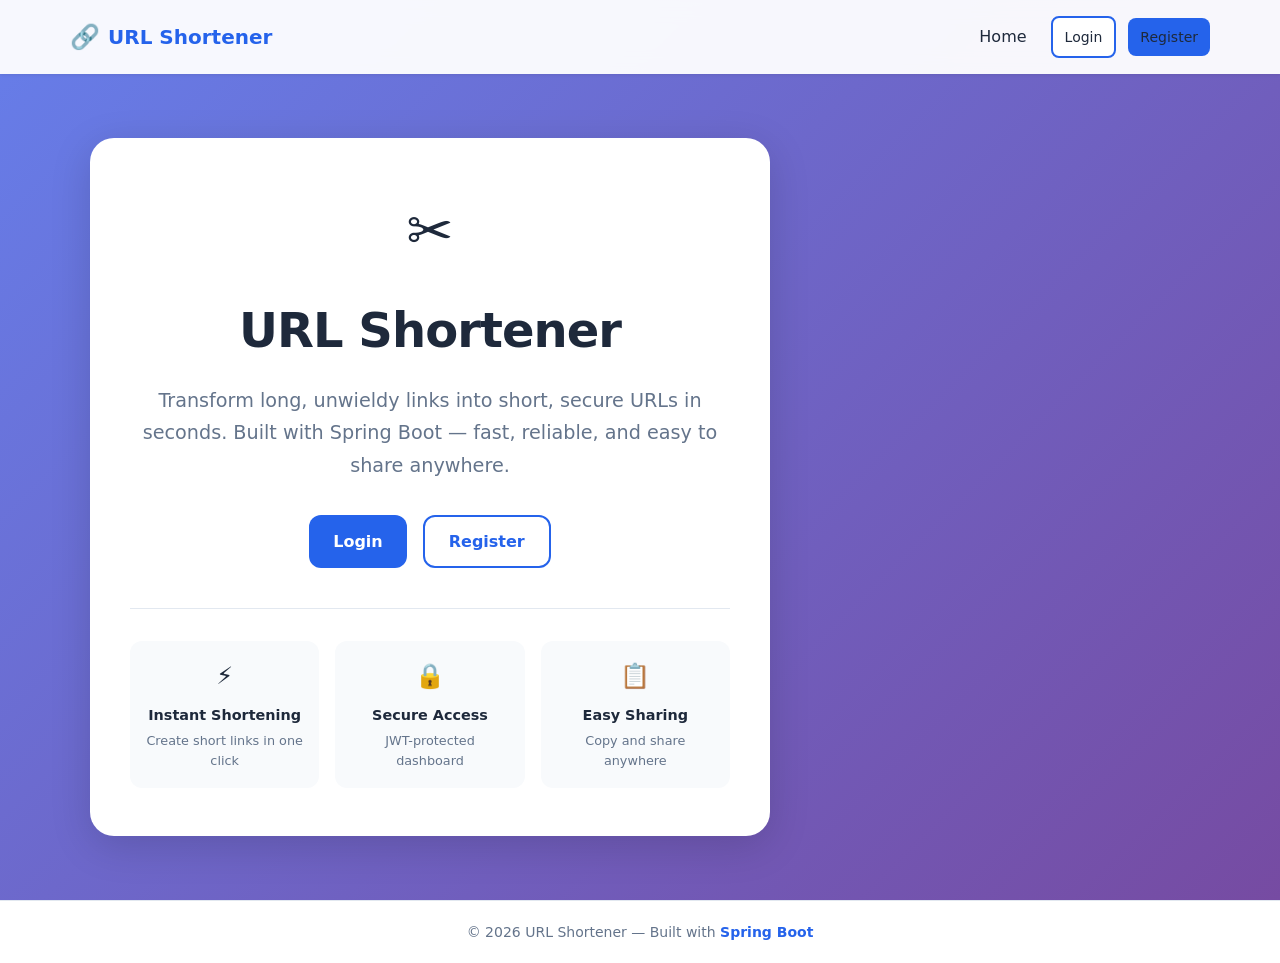
<file: frontend/index.html>
<!DOCTYPE html>
<html lang="en">
  <head>
    <meta charset="UTF-8" />
    <meta name="viewport" content="width=device-width, initial-scale=1.0" />
    <meta
      name="description"
      content="URL Shortener — Transform long links into short, shareable URLs powered by Spring Boot."
    />
    <title>URL Shortener | Home</title>
    <link rel="stylesheet" href="css/style.css" />
  </head>
  <body>
    <div class="page-wrapper">
      <!-- Navigation -->
      <header class="navbar">
        <div class="container navbar__inner">
          <a href="index.html" class="navbar__brand">
            <span class="navbar__brand-icon" aria-hidden="true">🔗</span>
            URL Shortener
          </a>

          <button
            class="nav-toggle"
            id="navToggle"
            aria-label="Toggle navigation menu"
            aria-expanded="false"
          >
            <span class="nav-toggle__bar"></span>
            <span class="nav-toggle__bar"></span>
            <span class="nav-toggle__bar"></span>
          </button>

          <ul class="navbar__links" id="navLinks">
            <li><a href="index.html">Home</a></li>
            <li><a href="login.html" class="btn btn--secondary btn--sm">Login</a></li>
            <li><a href="register.html" class="btn btn--primary btn--sm">Register</a></li>
          </ul>
        </div>
      </header>

      <!-- Hero -->
      <main class="hero">
        <div class="container">
          <article class="hero__card">
            <div class="hero__icon" aria-hidden="true">✂️</div>
            <h1 class="hero__title">URL Shortener</h1>
            <p class="hero__subtitle">
              Transform long, unwieldy links into short, secure URLs in seconds.
              Built with Spring Boot — fast, reliable, and easy to share anywhere.
            </p>

            <div class="hero__actions">
              <a href="login.html" class="btn btn--primary">Login</a>
              <a href="register.html" class="btn btn--secondary">Register</a>
            </div>

            <div class="hero__features">
              <div class="hero__feature">
                <div class="hero__feature-icon" aria-hidden="true">⚡</div>
                <p class="hero__feature-title">Instant Shortening</p>
                <p class="hero__feature-text">Create short links in one click</p>
              </div>
              <div class="hero__feature">
                <div class="hero__feature-icon" aria-hidden="true">🔒</div>
                <p class="hero__feature-title">Secure Access</p>
                <p class="hero__feature-text">JWT-protected dashboard</p>
              </div>
              <div class="hero__feature">
                <div class="hero__feature-icon" aria-hidden="true">📋</div>
                <p class="hero__feature-title">Easy Sharing</p>
                <p class="hero__feature-text">Copy and share anywhere</p>
              </div>
            </div>
          </article>
        </div>
      </main>

      <!-- Footer -->
      <footer class="footer">
        <div class="container">
          <p>
            &copy; 2026 URL Shortener &mdash; Built with
            <a href="#">Spring Boot</a>
          </p>
        </div>
      </footer>
    </div>

    <script>
      /* Responsive nav toggle */
      const navToggle = document.getElementById("navToggle");
      const navLinks = document.getElementById("navLinks");

      navToggle.addEventListener("click", () => {
        const isOpen = navLinks.classList.toggle("active");
        navToggle.setAttribute("aria-expanded", String(isOpen));
      });
    </script>
  </body>
</html>
</file>
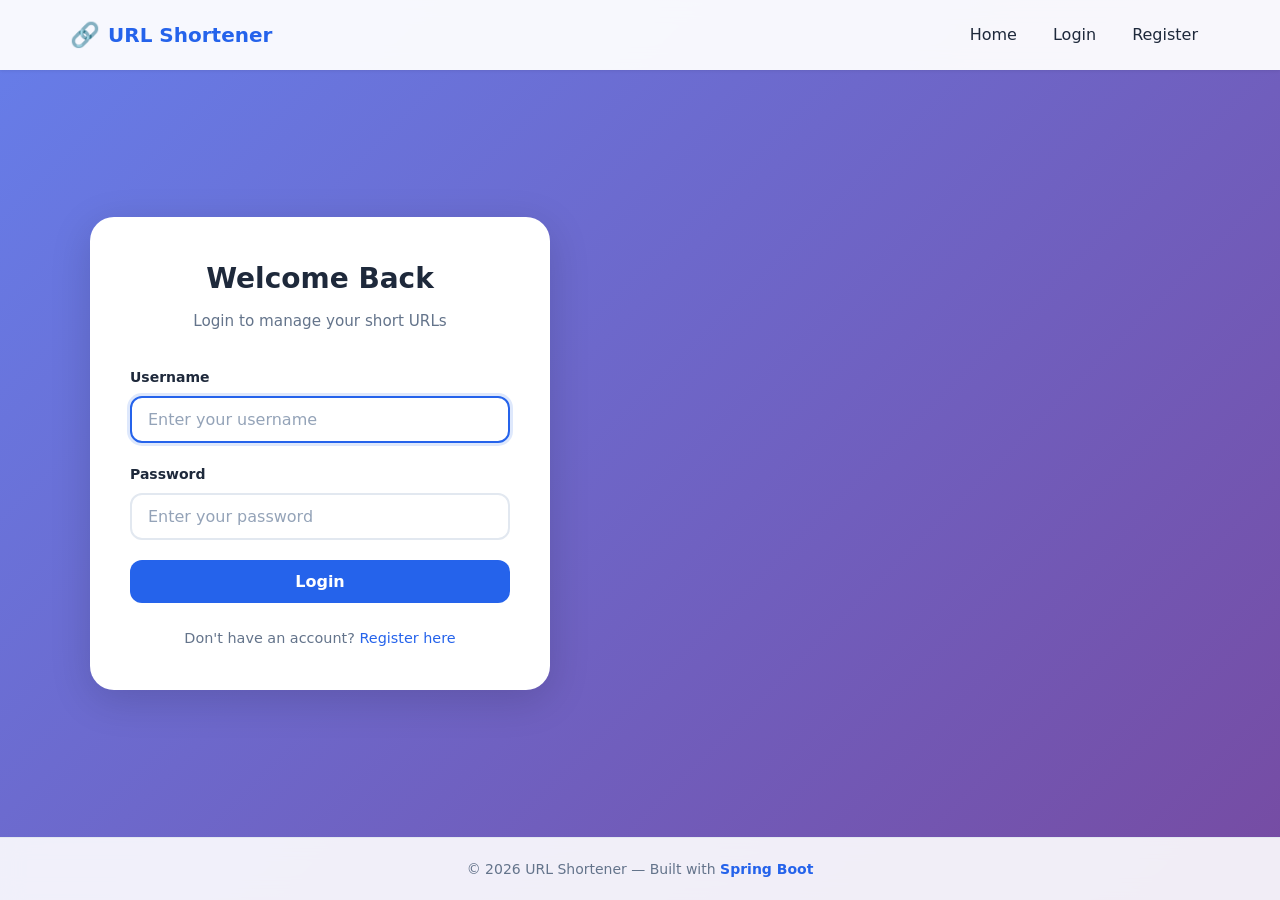
<file: frontend/dashboard.html>
<!DOCTYPE html>
<html lang="en">
  <head>
    <meta charset="UTF-8" />
    <meta name="viewport" content="width=device-width, initial-scale=1.0" />
    <meta name="description" content="URL Shortener dashboard — create and manage short links." />
    <title>Dashboard | URL Shortener</title>
    <link rel="stylesheet" href="css/style.css" />
  </head>
  <body>
    <div class="page-wrapper">
      <!-- Navigation -->
      <header class="navbar">
        <div class="container navbar__inner">
          <a href="dashboard.html" class="navbar__brand">
            <span class="navbar__brand-icon" aria-hidden="true">🔗</span>
            URL Shortener
          </a>

          <button
            class="nav-toggle"
            id="navToggle"
            aria-label="Toggle navigation menu"
            aria-expanded="false"
          >
            <span class="nav-toggle__bar"></span>
            <span class="nav-toggle__bar"></span>
            <span class="nav-toggle__bar"></span>
          </button>

          <ul class="navbar__links" id="navLinks">
            <li><a href="dashboard.html">Dashboard</a></li>
            <li>
              <button id="logoutBtn" class="btn btn--outline btn--sm">Logout</button>
            </li>
          </ul>
        </div>
      </header>

      <!-- Dashboard -->
      <main class="dashboard-section">
        <div class="container">
          <article class="card card--wide">
            <header class="dashboard-header">
              <h1 class="dashboard-header__title">
                Welcome, <span id="welcomeUser">User</span>!
              </h1>
            </header>

            <div id="messageBox" class="message" role="alert" aria-live="polite"></div>

            <!-- URL Shortening Form -->
            <form id="shortenForm" class="url-form" novalidate>
              <div class="form-group">
                <label for="originalUrl" class="form-label">Enter Long URL</label>
                <div class="url-form__row">
                  <input
                    type="url"
                    id="originalUrl"
                    name="originalUrl"
                    class="form-input"
                    placeholder="https://example.com/very/long/url"
                    required
                  />
                  <button type="submit" id="shortenBtn" class="btn btn--primary">
                    Shorten URL
                  </button>
                </div>
              </div>
            </form>

            <!-- Result Display -->
            <section id="resultBox" class="result-box" aria-live="polite">
              <h2 class="result-box__title">Your Shortened URL</h2>

              <div class="result-item">
                <p class="result-item__label">Original URL</p>
                <p id="originalUrlResult" class="result-item__value"></p>
              </div>

              <div class="result-item">
                <p class="result-item__label">Short URL</p>
                <p id="shortUrlResult" class="result-item__value result-item__value--short"></p>
              </div>

              <div class="result-actions">
                <button type="button" id="copyBtn" class="btn btn--success btn--sm">
                  Copy Short URL
                </button>
                <span id="copyFeedback" class="copy-feedback">Copied to clipboard!</span>
              </div>
            </section>
          </article>
        </div>
      </main>

      <!-- Footer -->
      <footer class="footer">
        <div class="container">
          <p>
            &copy; 2026 URL Shortener &mdash; Built with
            <a href="#">Spring Boot</a>
          </p>
        </div>
      </footer>
    </div>

    <script src="js/api.js"></script>
    <script src="js/dashboard.js"></script>
    <script>
      const navToggle = document.getElementById("navToggle");
      const navLinks = document.getElementById("navLinks");
      navToggle.addEventListener("click", () => {
        navLinks.classList.toggle("active");
      });
    </script>
  </body>
</html>
</file>
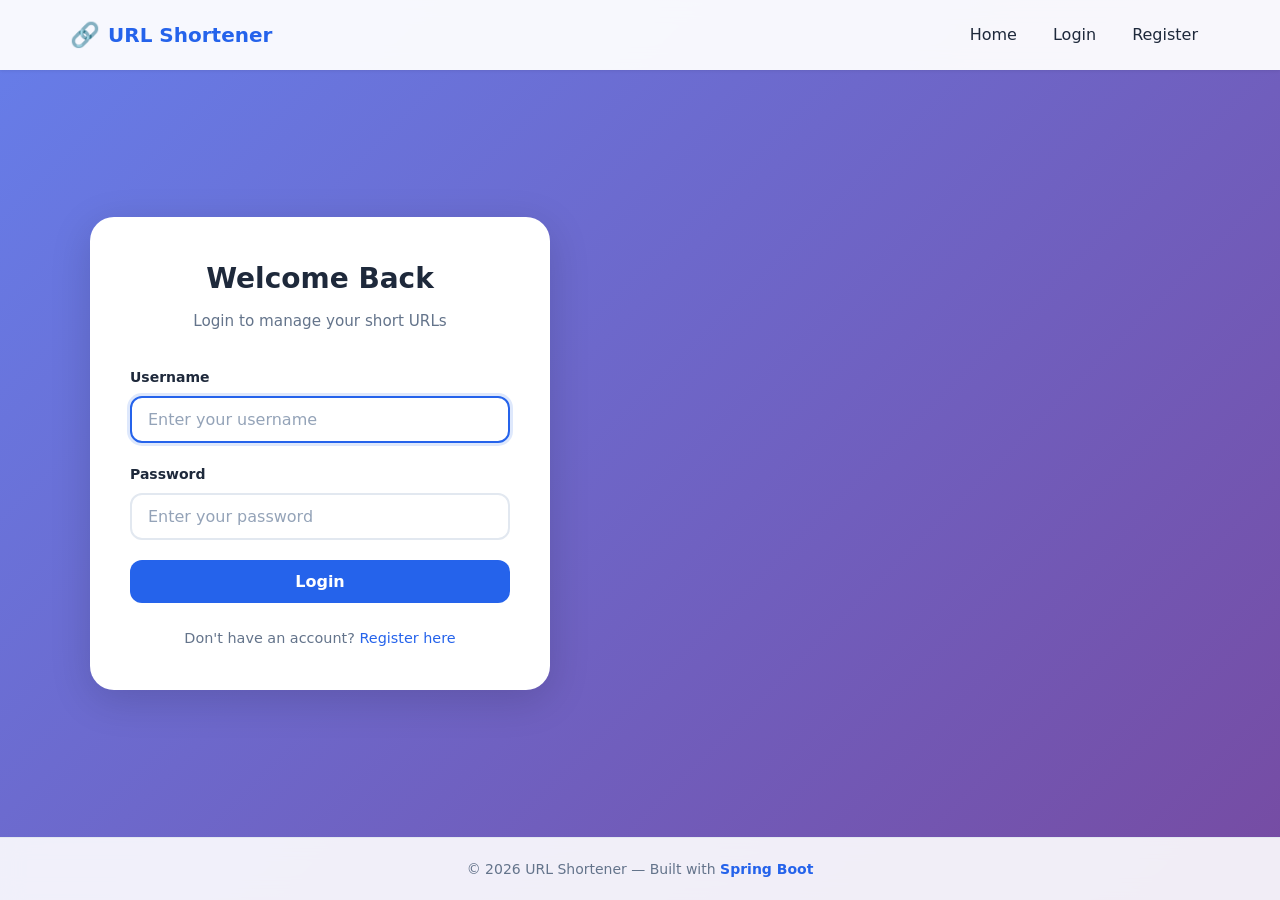
<file: frontend/login.html>
<!DOCTYPE html>
<html lang="en">
  <head>
    <meta charset="UTF-8" />
    <meta name="viewport" content="width=device-width, initial-scale=1.0" />
    <meta name="description" content="Login to your URL Shortener account." />
    <title>Login | URL Shortener</title>
    <link rel="stylesheet" href="css/style.css" />
  </head>
  <body>
    <div class="page-wrapper">
      <!-- Navigation -->
      <header class="navbar">
        <div class="container navbar__inner">
          <a href="index.html" class="navbar__brand">
            <span class="navbar__brand-icon" aria-hidden="true">🔗</span>
            URL Shortener
          </a>

          <button
            class="nav-toggle"
            id="navToggle"
            aria-label="Toggle navigation menu"
            aria-expanded="false"
          >
            <span class="nav-toggle__bar"></span>
            <span class="nav-toggle__bar"></span>
            <span class="nav-toggle__bar"></span>
          </button>

          <ul class="navbar__links" id="navLinks">
            <li><a href="index.html">Home</a></li>
            <li><a href="login.html">Login</a></li>
            <li><a href="register.html">Register</a></li>
          </ul>
        </div>
      </header>

      <!-- Login Form -->
      <main class="auth-section">
        <div class="container">
          <article class="card">
            <header class="card__header">
              <h1 class="card__title">Welcome Back</h1>
              <p class="card__subtitle">Login to manage your short URLs</p>
            </header>

            <div id="messageBox" class="message" role="alert" aria-live="polite"></div>

            <form id="loginForm" novalidate>
              <div class="form-group">
                <label for="username" class="form-label">Username</label>
                <input
                  type="text"
                  id="username"
                  name="username"
                  class="form-input"
                  placeholder="Enter your username"
                  autocomplete="username"
                  required
                />
              </div>

              <div class="form-group">
                <label for="password" class="form-label">Password</label>
                <input
                  type="password"
                  id="password"
                  name="password"
                  class="form-input"
                  placeholder="Enter your password"
                  autocomplete="current-password"
                  required
                />
              </div>

              <button type="submit" id="loginBtn" class="btn btn--primary btn--block">
                Login
              </button>
            </form>

            <p class="form-footer">
              Don't have an account?
              <a href="register.html">Register here</a>
            </p>
          </article>
        </div>
      </main>

      <!-- Footer -->
      <footer class="footer">
        <div class="container">
          <p>
            &copy; 2026 URL Shortener &mdash; Built with
            <a href="#">Spring Boot</a>
          </p>
        </div>
      </footer>
    </div>

    <script src="js/api.js"></script>
    <script src="js/login.js"></script>
    <script>
      const navToggle = document.getElementById("navToggle");
      const navLinks = document.getElementById("navLinks");
      navToggle.addEventListener("click", () => {
        navLinks.classList.toggle("active");
      });
    </script>
  </body>
</html>
</file>
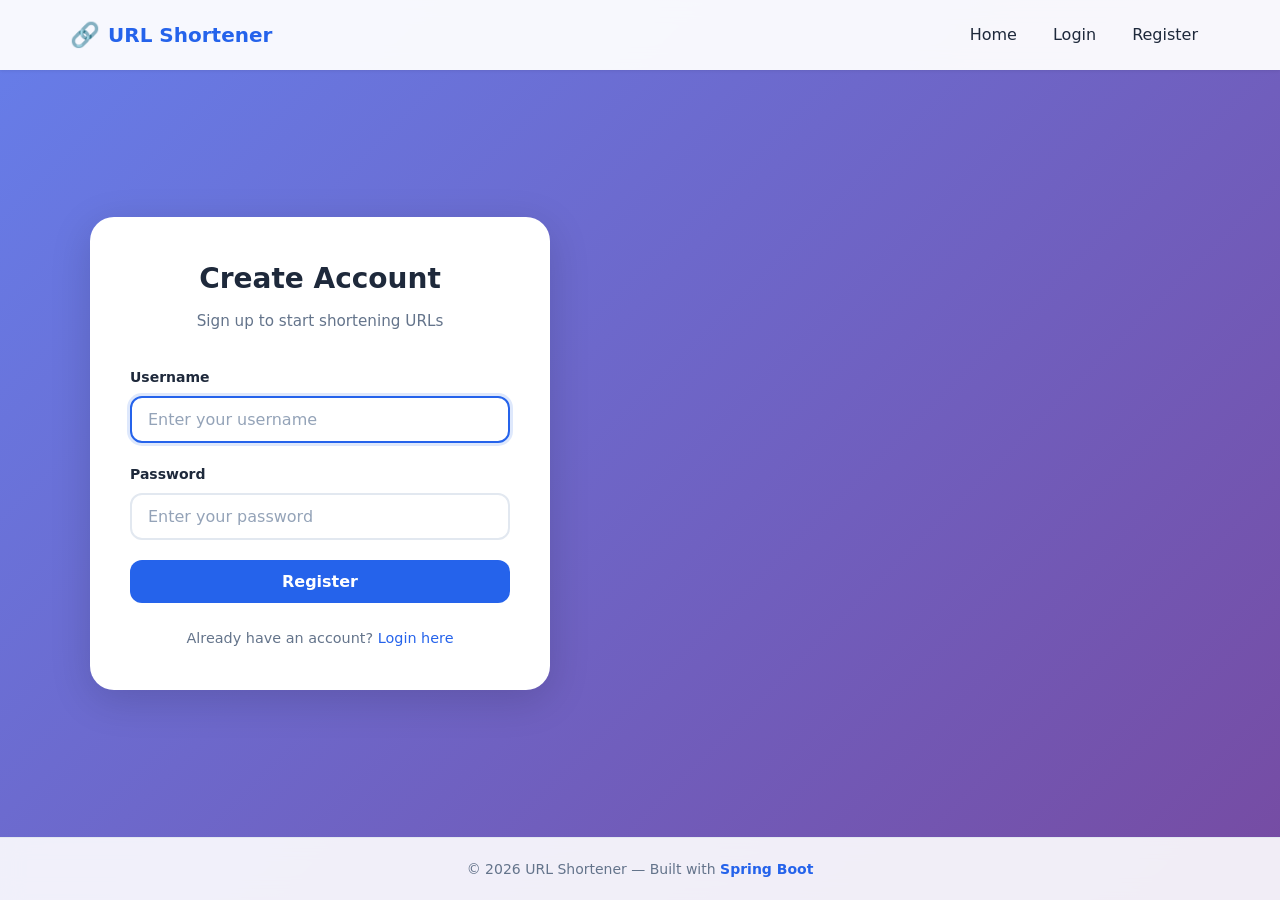
<file: frontend/register.html>
<!DOCTYPE html>
<html lang="en">
  <head>
    <meta charset="UTF-8" />
    <meta name="viewport" content="width=device-width, initial-scale=1.0" />
    <meta name="description" content="Create a new URL Shortener account." />
    <title>Register | URL Shortener</title>
    <link rel="stylesheet" href="css/style.css" />
  </head>
  <body>
    <div class="page-wrapper">
      <!-- Navigation -->
      <header class="navbar">
        <div class="container navbar__inner">
          <a href="index.html" class="navbar__brand">
            <span class="navbar__brand-icon" aria-hidden="true">🔗</span>
            URL Shortener
          </a>

          <button
            class="nav-toggle"
            id="navToggle"
            aria-label="Toggle navigation menu"
            aria-expanded="false"
          >
            <span class="nav-toggle__bar"></span>
            <span class="nav-toggle__bar"></span>
            <span class="nav-toggle__bar"></span>
          </button>

          <ul class="navbar__links" id="navLinks">
            <li><a href="index.html">Home</a></li>
            <li><a href="login.html">Login</a></li>
            <li><a href="register.html">Register</a></li>
          </ul>
        </div>
      </header>

      <!-- Register Form -->
      <main class="auth-section">
        <div class="container">
          <article class="card">
            <header class="card__header">
              <h1 class="card__title">Create Account</h1>
              <p class="card__subtitle">Sign up to start shortening URLs</p>
            </header>

            <div id="messageBox" class="message" role="alert" aria-live="polite"></div>

            <form id="registerForm" novalidate>
              <div class="form-group">
                <label for="username" class="form-label">Username</label>
                <input
                  type="text"
                  id="username"
                  name="username"
                  class="form-input"
                  placeholder="Enter your username"
                  autocomplete="username"
                  required
                />
              </div>

              <div class="form-group">
                <label for="password" class="form-label">Password</label>
                <input
                  type="password"
                  id="password"
                  name="password"
                  class="form-input"
                  placeholder="Enter your password"
                  autocomplete="new-password"
                  required
                />
              </div>

              <button type="submit" id="registerBtn" class="btn btn--primary btn--block">
                Register
              </button>
            </form>

            <p class="form-footer">
              Already have an account?
              <a href="login.html">Login here</a>
            </p>
          </article>
        </div>
      </main>

      <!-- Footer -->
      <footer class="footer">
        <div class="container">
          <p>
            &copy; 2026 URL Shortener &mdash; Built with
            <a href="#">Spring Boot</a>
          </p>
        </div>
      </footer>
    </div>

    <script src="js/api.js"></script>
    <script src="js/register.js"></script>
    <script>
      const navToggle = document.getElementById("navToggle");
      const navLinks = document.getElementById("navLinks");
      navToggle.addEventListener("click", () => {
        navLinks.classList.toggle("active");
      });
    </script>
  </body>
</html>
</file>
<file: frontend/css/style.css>
/* ============================================================
   URL Shortener — Global Styles
   Modern, responsive UI with blue primary theme
   ============================================================ */

/* ── CSS Variables ─────────────────────────────────────────── */
:root {
  --color-primary: #2563eb;
  --color-primary-dark: #1d4ed8;
  --color-primary-light: #3b82f6;
  --color-success: #059669;
  --color-success-bg: #ecfdf5;
  --color-error: #dc2626;
  --color-error-bg: #fef2f2;
  --color-info-bg: #eff6ff;
  --color-text: #1e293b;
  --color-text-muted: #64748b;
  --color-white: #ffffff;
  --color-border: #e2e8f0;
  --color-bg-start: #667eea;
  --color-bg-end: #764ba2;
  --shadow-sm: 0 1px 3px rgba(0, 0, 0, 0.08);
  --shadow-md: 0 4px 20px rgba(0, 0, 0, 0.1);
  --shadow-lg: 0 10px 40px rgba(0, 0, 0, 0.15);
  --radius-sm: 8px;
  --radius-md: 12px;
  --radius-lg: 16px;
  --radius-xl: 24px;
  --font-sans: "Segoe UI", system-ui, -apple-system, Roboto, sans-serif;
  --transition: 0.25s ease;
}

/* ── Reset & Base ──────────────────────────────────────────── */
*,
*::before,
*::after {
  box-sizing: border-box;
  margin: 0;
  padding: 0;
}

html {
  scroll-behavior: smooth;
}

body {
  font-family: var(--font-sans);
  font-size: 16px;
  line-height: 1.6;
  color: var(--color-text);
  min-height: 100vh;
  display: flex;
  flex-direction: column;
  background: linear-gradient(135deg, var(--color-bg-start) 0%, var(--color-bg-end) 100%);
  background-attachment: fixed;
}

img {
  max-width: 100%;
  display: block;
}

a {
  color: var(--color-primary);
  text-decoration: none;
  transition: color var(--transition);
}

a:hover {
  color: var(--color-primary-dark);
}

/* ── Layout ────────────────────────────────────────────────── */
.page-wrapper {
  flex: 1;
  display: flex;
  flex-direction: column;
}

.container {
  width: 100%;
  max-width: 1140px;
  margin: 0 auto;
  padding: 0 1.25rem;
}

/* ── Navigation ────────────────────────────────────────────── */
.navbar {
  background: rgba(255, 255, 255, 0.95);
  backdrop-filter: blur(10px);
  box-shadow: var(--shadow-sm);
  position: sticky;
  top: 0;
  z-index: 100;
}

.navbar__inner {
  display: flex;
  align-items: center;
  justify-content: space-between;
  padding: 1rem 0;
  gap: 1rem;
}

.navbar__brand {
  display: flex;
  align-items: center;
  gap: 0.5rem;
  font-size: 1.25rem;
  font-weight: 700;
  color: var(--color-primary);
}

.navbar__brand-icon {
  font-size: 1.5rem;
}

.navbar__links {
  display: flex;
  align-items: center;
  gap: 0.75rem;
  list-style: none;
}

.navbar__links a {
  font-weight: 500;
  color: var(--color-text);
  padding: 0.5rem 0.75rem;
  border-radius: var(--radius-sm);
  transition: background var(--transition), color var(--transition);
}

.navbar__links a:hover {
  background: var(--color-info-bg);
  color: var(--color-primary);
}

/* Mobile nav toggle */
.nav-toggle {
  display: none;
  background: none;
  border: none;
  cursor: pointer;
  padding: 0.5rem;
  color: var(--color-text);
}

.nav-toggle__bar {
  display: block;
  width: 24px;
  height: 2px;
  background: var(--color-text);
  margin: 5px 0;
  border-radius: 2px;
  transition: var(--transition);
}

@media (max-width: 640px) {
  .nav-toggle {
    display: block;
  }

  .navbar__links {
    display: none;
    position: absolute;
    top: 100%;
    left: 0;
    right: 0;
    flex-direction: column;
    background: var(--color-white);
    padding: 1rem;
    box-shadow: var(--shadow-md);
    border-top: 1px solid var(--color-border);
  }

  .navbar__links.active {
    display: flex;
  }

  .navbar__links li {
    width: 100%;
  }

  .navbar__links a,
  .navbar__links .btn {
    display: block;
    width: 100%;
    text-align: center;
  }

  .navbar {
    position: relative;
  }
}

/* ── Hero Section ──────────────────────────────────────────── */
.hero {
  flex: 1;
  display: flex;
  align-items: center;
  justify-content: center;
  padding: 4rem 0;
  text-align: center;
}

.hero__card {
  background: var(--color-white);
  border-radius: var(--radius-xl);
  box-shadow: var(--shadow-lg);
  padding: 3rem 2.5rem;
  max-width: 680px;
  width: 100%;
  animation: fadeInUp 0.6s ease;
}

.hero__icon {
  font-size: 3.5rem;
  margin-bottom: 1rem;
}

.hero__title {
  font-size: clamp(2rem, 5vw, 3rem);
  font-weight: 800;
  color: var(--color-text);
  margin-bottom: 1rem;
  letter-spacing: -0.02em;
}

.hero__subtitle {
  font-size: clamp(1rem, 2.5vw, 1.2rem);
  color: var(--color-text-muted);
  margin-bottom: 2rem;
  line-height: 1.7;
}

.hero__actions {
  display: flex;
  gap: 1rem;
  justify-content: center;
  flex-wrap: wrap;
}

.hero__features {
  display: grid;
  grid-template-columns: repeat(auto-fit, minmax(160px, 1fr));
  gap: 1rem;
  margin-top: 2.5rem;
  padding-top: 2rem;
  border-top: 1px solid var(--color-border);
}

.hero__feature {
  padding: 1rem;
  border-radius: var(--radius-md);
  background: #f8fafc;
}

.hero__feature-icon {
  font-size: 1.5rem;
  margin-bottom: 0.5rem;
}

.hero__feature-title {
  font-weight: 600;
  font-size: 0.9rem;
  color: var(--color-text);
}

.hero__feature-text {
  font-size: 0.8rem;
  color: var(--color-text-muted);
  margin-top: 0.25rem;
}

/* ── Cards & Forms ─────────────────────────────────────────── */
.auth-section,
.dashboard-section {
  flex: 1;
  display: flex;
  align-items: center;
  justify-content: center;
  padding: 3rem 0;
}

.card {
  background: var(--color-white);
  border-radius: var(--radius-xl);
  box-shadow: var(--shadow-lg);
  padding: 2.5rem;
  width: 100%;
  max-width: 460px;
  animation: fadeInUp 0.5s ease;
}

.card--wide {
  max-width: 640px;
}

.card__header {
  text-align: center;
  margin-bottom: 2rem;
}

.card__title {
  font-size: 1.75rem;
  font-weight: 700;
  color: var(--color-text);
  margin-bottom: 0.5rem;
}

.card__subtitle {
  color: var(--color-text-muted);
  font-size: 0.95rem;
}

/* ── Form Elements ─────────────────────────────────────────── */
.form-group {
  margin-bottom: 1.25rem;
}

.form-label {
  display: block;
  font-weight: 600;
  font-size: 0.875rem;
  color: var(--color-text);
  margin-bottom: 0.5rem;
}

.form-input {
  width: 100%;
  padding: 0.75rem 1rem;
  font-size: 1rem;
  font-family: inherit;
  border: 2px solid var(--color-border);
  border-radius: var(--radius-md);
  background: var(--color-white);
  color: var(--color-text);
  transition: border-color var(--transition), box-shadow var(--transition);
}

.form-input:focus {
  outline: none;
  border-color: var(--color-primary);
  box-shadow: 0 0 0 3px rgba(37, 99, 235, 0.15);
}

.form-input::placeholder {
  color: #94a3b8;
}

.form-footer {
  text-align: center;
  margin-top: 1.5rem;
  font-size: 0.9rem;
  color: var(--color-text-muted);
}

/* ── Buttons ───────────────────────────────────────────────── */
.btn {
  display: inline-flex;
  align-items: center;
  justify-content: center;
  gap: 0.5rem;
  padding: 0.75rem 1.5rem;
  font-size: 1rem;
  font-weight: 600;
  font-family: inherit;
  border: none;
  border-radius: var(--radius-md);
  cursor: pointer;
  transition: background var(--transition), transform var(--transition),
    box-shadow var(--transition), opacity var(--transition);
  text-decoration: none;
}

.btn:hover {
  transform: translateY(-2px);
  box-shadow: var(--shadow-md);
}

.btn:active {
  transform: translateY(0);
}

.btn:disabled {
  opacity: 0.65;
  cursor: not-allowed;
  transform: none;
  box-shadow: none;
}

.btn--primary {
  background: var(--color-primary);
  color: var(--color-white);
}

.btn--primary:hover:not(:disabled) {
  background: var(--color-primary-dark);
  color: var(--color-white);
}

.btn--secondary {
  background: var(--color-white);
  color: var(--color-primary);
  border: 2px solid var(--color-primary);
}

.btn--secondary:hover:not(:disabled) {
  background: var(--color-info-bg);
  color: var(--color-primary-dark);
}

.btn--outline {
  background: transparent;
  color: var(--color-text-muted);
  border: 2px solid var(--color-border);
}

.btn--outline:hover:not(:disabled) {
  border-color: var(--color-primary);
  color: var(--color-primary);
  background: var(--color-info-bg);
}

.btn--success {
  background: var(--color-success);
  color: var(--color-white);
}

.btn--success:hover:not(:disabled) {
  background: #047857;
  color: var(--color-white);
}

.btn--block {
  width: 100%;
}

.btn--sm {
  padding: 0.5rem 1rem;
  font-size: 0.875rem;
}

/* ── Messages ──────────────────────────────────────────────── */
.message {
  padding: 0.875rem 1rem;
  border-radius: var(--radius-md);
  font-size: 0.9rem;
  font-weight: 500;
  margin-bottom: 1.25rem;
  display: none;
}

.message.visible {
  display: block;
  animation: fadeIn 0.3s ease;
}

.message--success {
  background: var(--color-success-bg);
  color: var(--color-success);
  border: 1px solid #a7f3d0;
}

.message--error {
  background: var(--color-error-bg);
  color: var(--color-error);
  border: 1px solid #fecaca;
}

.message--info {
  background: var(--color-info-bg);
  color: var(--color-primary);
  border: 1px solid #bfdbfe;
}

/* ── Spinner ───────────────────────────────────────────────── */
.spinner {
  display: inline-block;
  width: 16px;
  height: 16px;
  border: 2px solid rgba(255, 255, 255, 0.4);
  border-top-color: var(--color-white);
  border-radius: 50%;
  animation: spin 0.7s linear infinite;
  vertical-align: middle;
}

.btn--secondary .spinner,
.btn--outline .spinner {
  border-color: rgba(37, 99, 235, 0.3);
  border-top-color: var(--color-primary);
}

/* ── Dashboard ─────────────────────────────────────────────── */
.dashboard-header {
  display: flex;
  align-items: center;
  justify-content: space-between;
  flex-wrap: wrap;
  gap: 1rem;
  margin-bottom: 2rem;
}

.dashboard-header__title {
  font-size: 1.5rem;
  font-weight: 700;
}

.dashboard-header__title span {
  color: var(--color-primary);
}

.url-form {
  margin-bottom: 2rem;
}

.url-form__row {
  display: flex;
  gap: 0.75rem;
  flex-wrap: wrap;
}

.url-form__row .form-input {
  flex: 1;
  min-width: 200px;
}

.result-box {
  background: #f8fafc;
  border: 2px solid var(--color-border);
  border-radius: var(--radius-md);
  padding: 1.5rem;
  display: none;
}

.result-box.visible {
  display: block;
  animation: fadeInUp 0.4s ease;
}

.result-box__title {
  font-size: 0.8rem;
  font-weight: 700;
  text-transform: uppercase;
  letter-spacing: 0.05em;
  color: var(--color-text-muted);
  margin-bottom: 1rem;
}

.result-item {
  margin-bottom: 1rem;
}

.result-item:last-child {
  margin-bottom: 0;
}

.result-item__label {
  font-size: 0.8rem;
  font-weight: 600;
  color: var(--color-text-muted);
  margin-bottom: 0.35rem;
}

.result-item__value {
  font-size: 0.95rem;
  word-break: break-all;
  color: var(--color-text);
  background: var(--color-white);
  padding: 0.625rem 0.875rem;
  border-radius: var(--radius-sm);
  border: 1px solid var(--color-border);
}

.result-item__value--short {
  color: var(--color-primary);
  font-weight: 600;
}

.result-actions {
  display: flex;
  gap: 0.75rem;
  margin-top: 1.25rem;
  flex-wrap: wrap;
}

.copy-feedback {
  font-size: 0.875rem;
  color: var(--color-success);
  font-weight: 600;
  opacity: 0;
  transition: opacity var(--transition);
}

.copy-feedback.visible {
  opacity: 1;
}

/* ── Footer ────────────────────────────────────────────────── */
.footer {
  background: rgba(255, 255, 255, 0.9);
  backdrop-filter: blur(10px);
  border-top: 1px solid var(--color-border);
  padding: 1.25rem 0;
  text-align: center;
  font-size: 0.875rem;
  color: var(--color-text-muted);
}

.footer a {
  font-weight: 600;
}

/* ── Animations ────────────────────────────────────────────── */
@keyframes fadeIn {
  from {
    opacity: 0;
  }
  to {
    opacity: 1;
  }
}

@keyframes fadeInUp {
  from {
    opacity: 0;
    transform: translateY(20px);
  }
  to {
    opacity: 1;
    transform: translateY(0);
  }
}

@keyframes spin {
  to {
    transform: rotate(360deg);
  }
}

/* ── Responsive Tweaks ─────────────────────────────────────── */
@media (max-width: 480px) {
  .hero__card,
  .card {
    padding: 2rem 1.25rem;
  }

  .hero__actions {
    flex-direction: column;
  }

  .hero__actions .btn {
    width: 100%;
  }

  .url-form__row {
    flex-direction: column;
  }

  .url-form__row .btn {
    width: 100%;
  }
}
</file>
